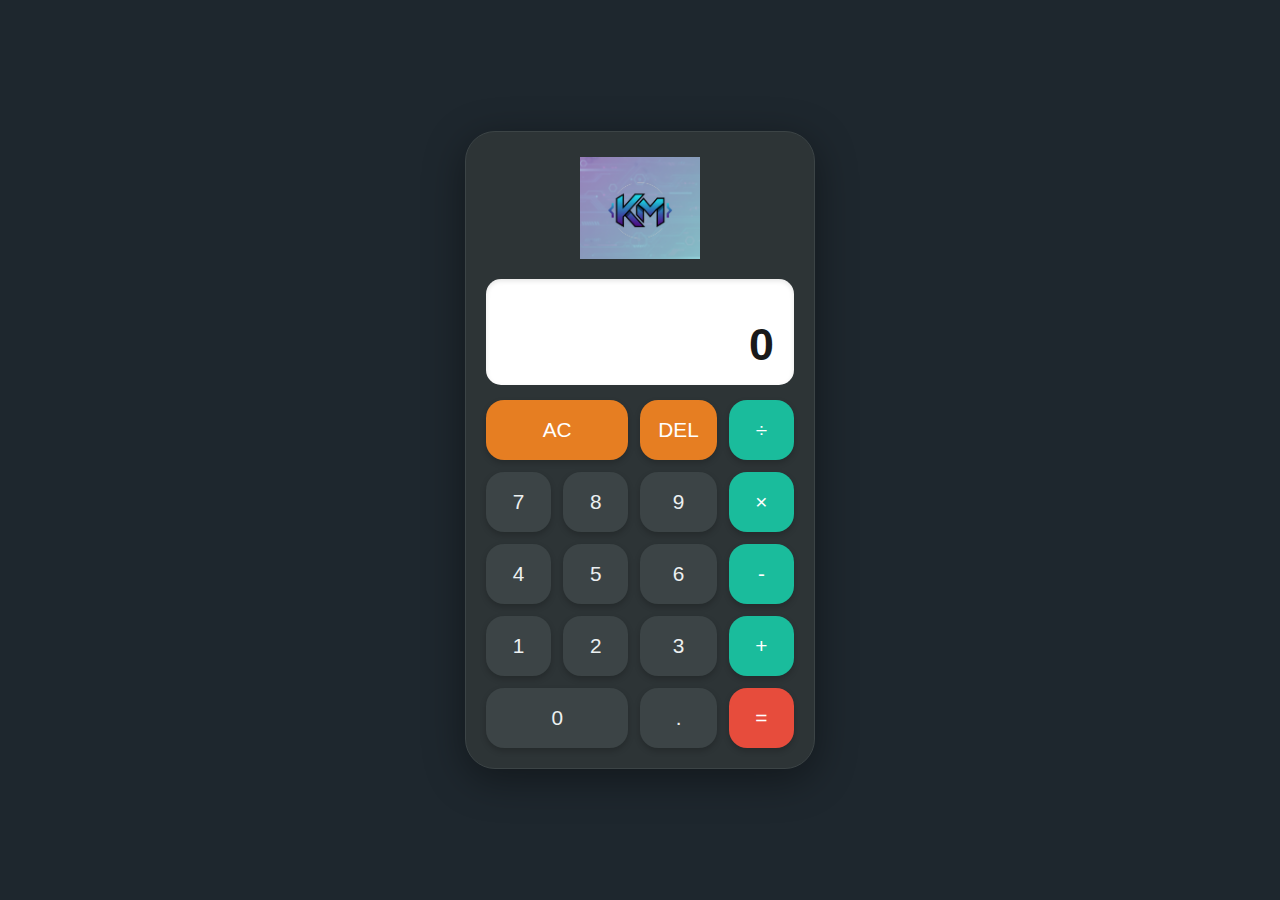
<file: Calculator/index.html>
<!DOCTYPE html>
<html lang="en">
<head>
    <meta charset="UTF-8">
    <meta name="viewport" content="width=device-width, initial-scale=1.0">
    <title>Modern Pro Calculator</title>
    <link rel="stylesheet" href="style.css"> 
    <link rel="icon" href="./images/tav.png" type="image/png" sizes="32x32">
</head>
<body>

    <div class="calculator">
        
        <div class="logo-area">
            <img src="images\logo.png" alt="My Custom Calculator Logo" class="logo-img"> 
        </div>
        
        <div class="display">
            <div data-previous-operand class="previous-operand"></div> 
            <div data-current-operand class="current-operand">0</div> 
        </div>

        <div class="buttons-grid">
            <button data-all-clear class="span-2 function-btn">AC</button>
            <button data-delete class="function-btn">DEL</button>
            <button data-operation class="operator-btn">÷</button>

            <button data-number>7</button>
            <button data-number>8</button>
            <button data-number>9</button>
            <button data-operation class="operator-btn">×</button>

            <button data-number>4</button>
            <button data-number>5</button>
            <button data-number>6</button>
            <button data-operation class="operator-btn">-</button>

            <button data-number>1</button>
            <button data-number>2</button>
            <button data-number>3</button>
            <button data-operation class="operator-btn">+</button>

            <button data-number class="span-2">0</button>
            <button data-number>.</button>
            <button data-equals class="operator-btn equal-btn">=</button>
        </div>
    </div>

    <script src="script.js" defer></script> 
</body>
</html>
</file>
<file: Calculator/style.css>
:root {
    /* Base Colors - Sophisticated Dark Mode */
    --main-bg: #1e272e;     /* Deep Charcoal Background */
    --calc-bg: #2d3436;     /* Calculator Body (Slightly Lighter) */
    --text-color: #ecf0f1;  /* Light Grey Text */
    --shadow-color: rgba(0, 0, 0, 0.4);

    /* NEW COLOR PALETTE */
    --number-btn-bg: #3c4446;     /* Dark Grey for Numbers */
    --number-btn-hover: #4a5153; 

    --function-btn-bg: #e67e22;   /* Soft Gold/Orange for AC/DEL */
    --function-btn-text: #ffffff; 
    
    --operator-btn-bg: #1abc9c;   /* Calm Teal for standard operators */
    --operator-btn-text: #ffffff;

    --equal-btn-bg: #e74c3c;      /* Contrast Red for Equals */
    --equal-btn-hover: #c0392b;
}

*, *::before, *::after {
    box-sizing: border-box;
    font-family: 'Poppins', sans-serif; 
}

body {
    margin: 0;
    background: var(--main-bg);
    display: flex;
    justify-content: center;
    align-items: center;
    min-height: 100vh;
}

/* Main Calculator Container */
.calculator {
    background-color: var(--calc-bg);
    border-radius: 30px; 
    padding: 20px;
    box-shadow: 0 10px 40px var(--shadow-color); 
    width: 350px; 
    border: 1px solid #3c4446; 
}

/* Logo Area Container */
.logo-area {
    text-align: center;
    margin-bottom: 20px; /* Space below the logo */
    padding-top: 5px;
}

/* Styling for the Image Logo */
.logo-img {
    max-width: 120px; 
    height: auto;
    display: block; 
    margin: 0 auto; /* Centers the image */
}

/* Display Screen */
.display {
    background-color: #ffffff; /* Clean White Display */
    margin-bottom: 15px;
    padding: 15px 20px;
    border-radius: 15px; 
    text-align: right;
    word-wrap: break-word;
    word-break: break-all;
    min-height: 90px;
    box-shadow: inset 0 2px 5px rgba(0, 0, 0, 0.1); 
}

.previous-operand {
    color: #888888; 
    font-size: 1.2rem;
    height: 25px;
}

.current-operand {
    /* We use a dark color on the white display */
    color: #1a1a1a; 
    font-size: 2.8rem;
    font-weight: 600;
}

/* Button Grid */
.buttons-grid {
    display: grid;
    grid-template-columns: repeat(4, 1fr); 
    gap: 12px; 
}

/* All Buttons Base Style */
button {
    cursor: pointer;
    border: none;
    outline: none;
    padding: 18px; 
    font-size: 1.3rem;
    border-radius: 18px; 
    transition: background-color 0.1s, transform 0.05s, box-shadow 0.1s;
    box-shadow: 0 3px 6px rgba(0, 0, 0, 0.2); 
    font-weight: 500;
}

/* 1. Number Buttons (0-9, .) */
button[data-number] {
    background-color: var(--number-btn-bg);
    color: var(--text-color);
}
button[data-number]:hover {
    background-color: var(--number-btn-hover);
    box-shadow: 0 4px 8px rgba(0, 0, 0, 0.3);
}

/* 2. Function Buttons (AC, DEL) - Gold/Orange */
.function-btn {
    background-color: var(--function-btn-bg);
    color: var(--function-btn-text);
}
.function-btn:hover {
    filter: brightness(1.15);
}

/* 3. Operator Buttons (+, -, ×, ÷) - Teal */
button[data-operation] {
    background-color: var(--operator-btn-bg);
    color: var(--operator-btn-text); 
}
button[data-operation]:hover {
    filter: brightness(1.15);
}

/* 4. Equals Button (=) - Contrast Red */
.equal-btn {
    background-color: var(--equal-btn-bg);
    color: var(--operator-btn-text);
}
.equal-btn:hover {
    background-color: var(--equal-btn-hover);
}

/* Active/Press Effects (Applied to all buttons) */
button:active {
    transform: translateY(1px); 
    box-shadow: 0 1px 3px rgba(0, 0, 0, 0.3);
}

.span-2 {
    grid-column: span 2; 
}
</file>
